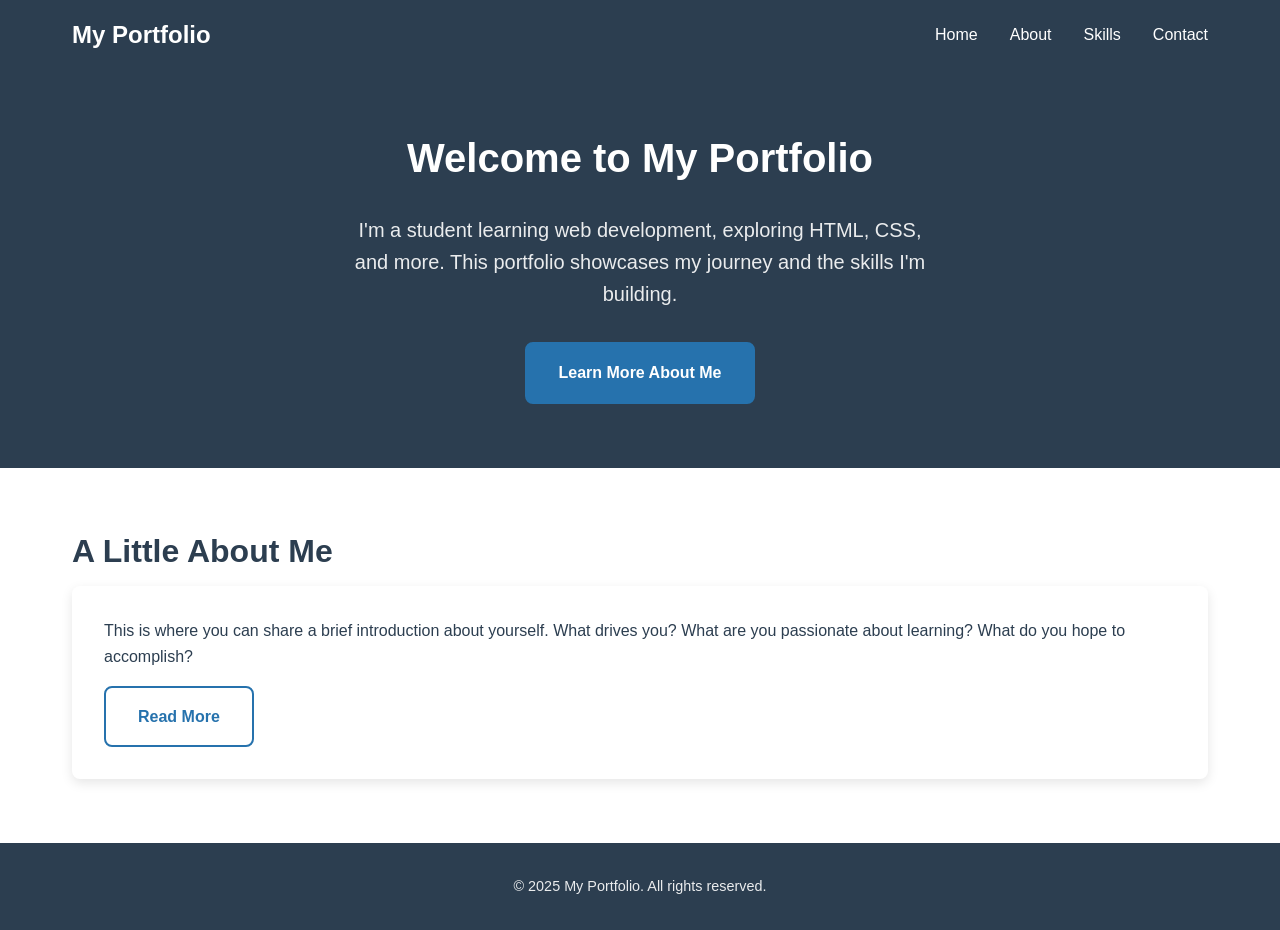
<file: index.html>
<!DOCTYPE html>
<!--
================================================================================
index.html — Your Homepage
================================================================================

This is the main page of your site. Everything below follows a pattern you'll
see in most web pages: a DOCTYPE, then an html element containing head and body.

The comments throughout this file explain what things are called and roughly
what they do. You don't need to read every comment before starting—skim them
when you're curious, or when you're trying to find something specific.

Feel free to experiment. If you break something, you can always look at the
original or fork the repository again.

================================================================================
-->
<html lang="en">
<!--
The <html> element wraps everything. The lang="en" attribute tells browsers
and screen readers that the content is in English.
-->

<head>
    <!--
    The <head> contains information ABOUT the page—metadata that doesn't appear
    on the page itself but affects how it displays and how search engines see it.
    -->

    <meta charset="UTF-8">
    <!--
    Character encoding. UTF-8 supports virtually all characters from all
    languages. Always include this first.
    -->

    <meta name="viewport" content="width=device-width, initial-scale=1.0">
    <!--
    This makes the page work properly on mobile devices. Without it, phones
    would display your site as a tiny zoomed-out desktop page.
    -->

    <meta name="description" content="A personal portfolio website">
    <!--
    Search engines might display this in search results. Update it to describe
    your site.
    -->

    <title>My Portfolio</title>
    <!--
    This appears in the browser tab. It's also what shows in search results
    and bookmarks. Update it to reflect your site.
    
    → Exercise 3: Change this to your name or site name
    -->

    <link rel="stylesheet" href="styles.css">
    <!--
    This connects your HTML to the CSS file. Without this link, none of your
    styles would apply.
    -->

    <!-- Exercise 25: Add your favicon link here when you're ready
    <link rel="icon" type="image/x-icon" href="favicon.ico">
    -->
</head>

<body>
    <!--
    Everything visible on the page goes in the <body>. The structure here uses
    semantic elements: <header>, <main>, <footer> instead of generic <div>s.
    These communicate meaning to screen readers and search engines.
    -->

    <a href="#main" class="skip-link">Skip to main content</a>
    <!--
    The skip link is invisible until someone presses Tab. It lets a keyboard
    user jump straight to the content instead of tabbing through every
    navigation link on every page. Look for .skip-link in styles.css.
    -->

    <header>
        <!--
        The site header typically contains the logo/site name and main navigation.
        This appears at the top of every page.
        
        → Exercise 20: The CSS makes this "sticky"—scroll down your page and
          notice how the header stays visible at the top.
        -->
        <div class="container header-content">
            <!--
            The "container" class centers content and limits its width.
            Look at .container in styles.css to see how it works.
            -->

            <a href="index.html" class="logo">My Portfolio</a>
            <!--
            The logo is just a styled link that points back to the homepage.
            Update the text to match your site name.
            -->

            <nav class="main-nav" aria-label="Main">
                <!--
                The <nav> element indicates this is navigation. Screen readers
                recognize it and can announce "navigation" to users. The
                aria-label gives it a name, so a screen reader says "Main
                navigation". That matters once a page has more than one <nav>.
                
                → Exercise 12: Update these links to point to your sections
                -->
                <ul>
                    <li><a href="index.html">Home</a></li>
                    <li><a href="about.html">About</a></li>
                    <li><a href="#skills">Skills</a></li>
                    <li><a href="#contact">Contact</a></li>
                </ul>
            </nav>
        </div>
    </header>

    <main id="main">
        <!--
        The <main> element contains the primary content of the page.
        There should be only one <main> per page. The id="main" is where
        the skip link at the top of the page jumps to.
        -->

        <section class="hero">
            <!--
            The "hero" is the large prominent section at the top of many sites.
            It typically contains a headline and brief introduction.
            
            → Exercise 14: Try changing the background to a gradient in CSS
            -->
            <div class="container">
                <h1>Welcome to My Portfolio</h1>
                <!--
                Every page should have one <h1>—the main heading.
                Screen readers and search engines use headings to understand
                the page structure.
                
                → Exercise 4: Change this to something personal
                -->

                <p class="hero-text">
                    I'm a student learning web development, exploring HTML, CSS, and more.
                    This portfolio showcases my journey and the skills I'm building.
                </p>
                <!--
                → Exercise 5: Rewrite this in your own voice
                → Exercise 6: Try adding <strong> or <em> tags around key words
                -->

                <a href="about.html" class="btn btn-primary">Learn More About Me</a>
                <!--
                This looks like a button but is actually a link. The difference:
                <button> is for actions (like submitting a form).
                <a> is for navigation (going somewhere).
                This navigates to the about page, so it's a link styled as a button.
                -->
            </div>
        </section>

        <section class="section about-preview">
            <!--
            A preview of the about page content. Notice the class "section"—
            this provides consistent padding across all sections.
            
            → Exercise 7: Rewrite the content in this section
            → Exercise 9: Try adding an image here
            -->
            <div class="container">
                <h2>A Little About Me</h2>

                <div class="card">
                    <!--
                    The "card" class creates a contained box with background,
                    padding, and shadow. You'll see this pattern throughout.
                    
                    → Exercise 15, 16: Explore how padding and border-radius work
                    → Exercise 22: Add hover effects to cards
                    -->
                    <p>
                        This is where you can share a brief introduction about yourself.
                        What drives you? What are you passionate about learning?
                        What do you hope to accomplish?
                    </p>

                    <!-- 
                    → Exercise 9: Try adding an image here:
                    
                    <figure class="profile-image">
                        <img src="https://picsum.photos/400/300" alt="Description of image">
                        <figcaption>A caption for your image</figcaption>
                    </figure>
                    -->

                    <a href="about.html" class="btn">Read More</a>
                    <!--
                    → Exercise 10: Click this link to test navigation
                    -->
                </div>
            </div>
        </section>

        <!--
        → Exercise 8: Add your skills section here
        
        <section id="skills" class="section skills-section">
            <div class="container">
                <h2>What I'm Learning</h2>
                <p>Write something here about skills you're developing.</p>
                <div class="card">
                    <h3>Technical Skills</h3>
                    <p>List some things you're learning or want to learn.</p>
                </div>
            </div>
        </section>
        -->

        <!--
        → Exercise 11: Add your contact section here
        
        <section id="contact" class="section contact-section">
            <div class="container">
                <h2>Get In Touch</h2>
                <p>I'd love to hear from you.</p>
                <a href="mailto:your.email@example.com" class="btn">Send Me an Email</a>
            </div>
        </section>
        -->

    </main>

    <footer>
        <!--
        The footer typically contains copyright info and secondary links.
        
        → Exercise 21: Check out the CSS that pushes this to the bottom
        -->
        <div class="container">
            <p>&copy; 2025 My Portfolio. All rights reserved.</p>
            <!--
            &copy; is an HTML entity that displays the © symbol.
            Update the year and name.
            -->
        </div>
    </footer>

</body>
</html>
</file>
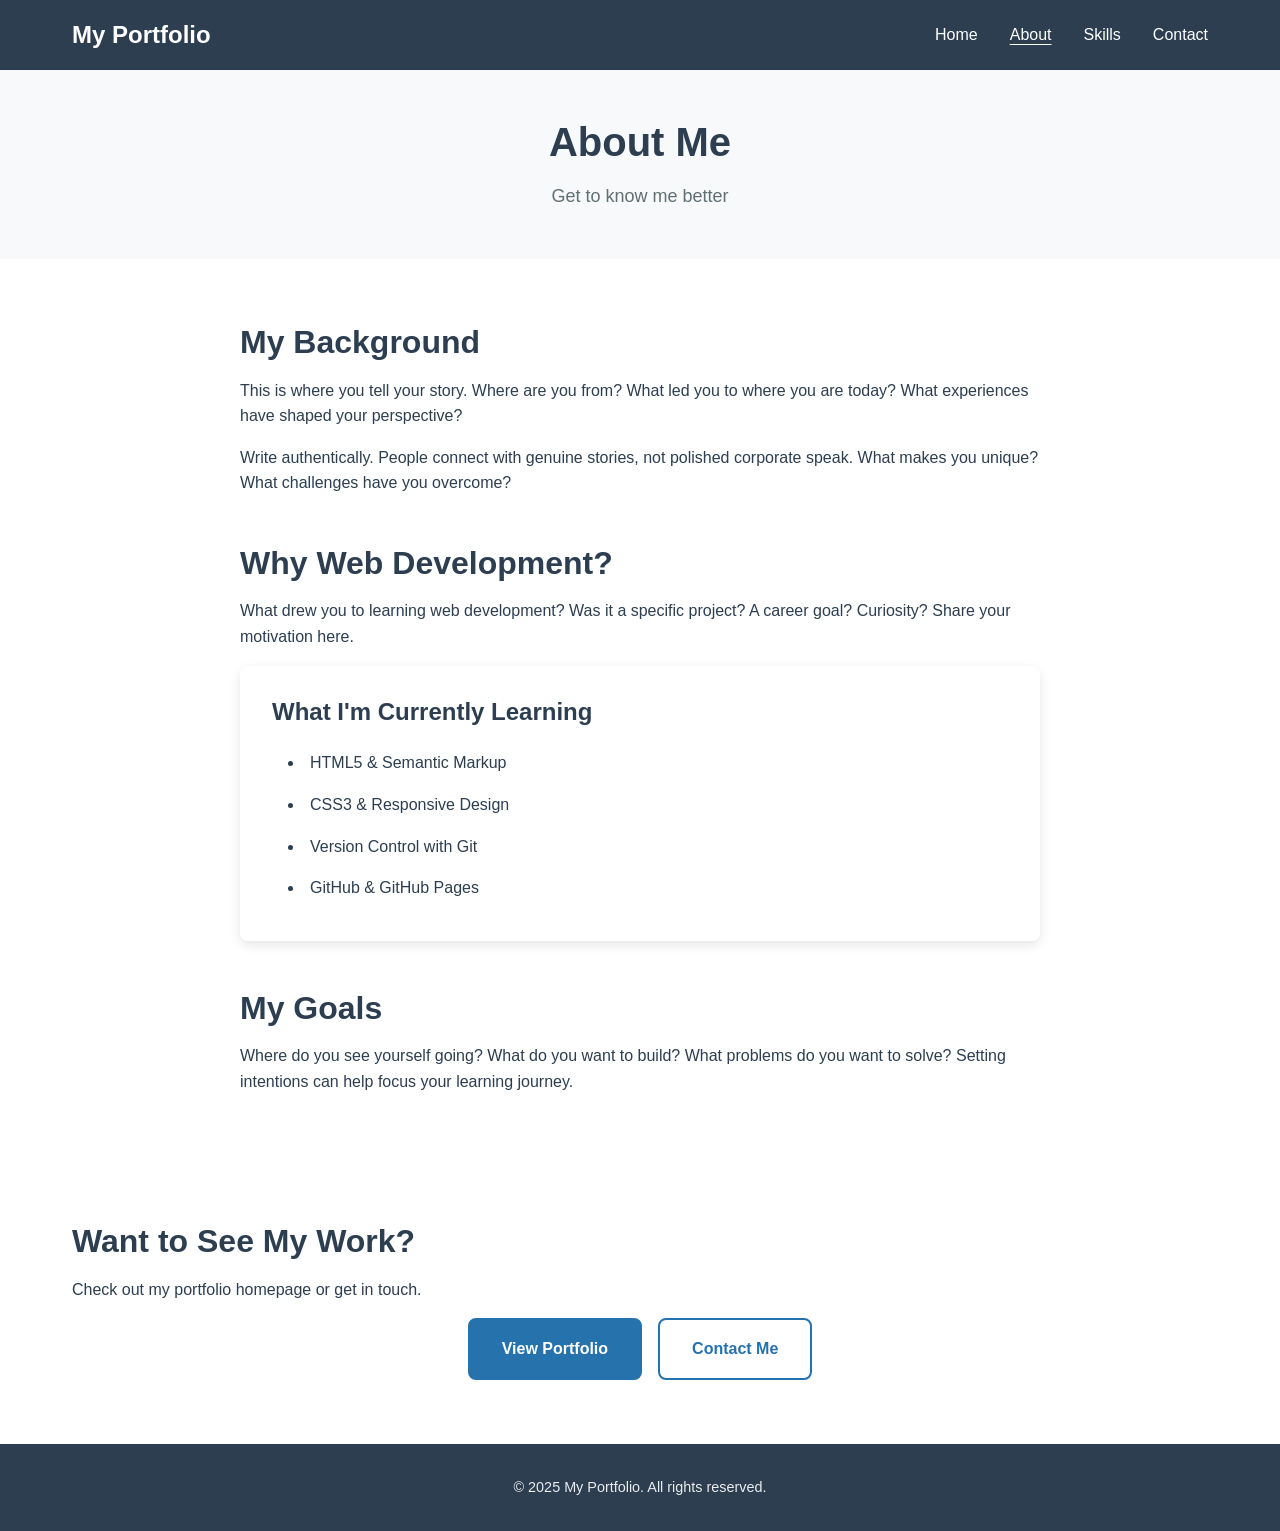
<file: about.html>
<!DOCTYPE html>
<!--
================================================================================
about.html — Your About Page
================================================================================

This is a secondary page. It shares the same CSS file as index.html, which means
it automatically has the same styling. The header and footer are duplicated here
to keep navigation consistent across pages.

In larger projects, you'd use templates or includes to avoid this duplication.
For now, if you change the header in one file, remember to change it in the other.

================================================================================
-->
<html lang="en">

<head>
    <meta charset="UTF-8">
    <meta name="viewport" content="width=device-width, initial-scale=1.0">
    <meta name="description" content="Learn more about me and my journey">
    <!--
    Each page can have its own description. This helps search engines understand
    what this particular page is about.
    -->

    <title>About Me | My Portfolio</title>
    <!--
    A common pattern: [Page Name] | [Site Name]
    This helps users identify tabs and appears in search results.
    -->

    <link rel="stylesheet" href="styles.css">
    <!--
    Same stylesheet as index.html—this is why both pages look consistent.
    -->

    <!-- Exercise 25: Add your favicon link here too
    <link rel="icon" type="image/x-icon" href="favicon.ico">
    -->
</head>

<body>

    <a href="#main" class="skip-link">Skip to main content</a>
    <!--
    The same skip link as on index.html. See the comment there.
    -->

    <header>
        <!--
        This header is identical to index.html. On a real site, you'd want
        to keep these in sync.
        -->
        <div class="container header-content">
            <a href="index.html" class="logo">My Portfolio</a>

            <nav class="main-nav" aria-label="Main">
                <ul>
                    <li><a href="index.html">Home</a></li>
                    <li><a href="about.html" class="active">About</a></li>
                    <!--
                    Notice class="active" on the About link. This indicates
                    the current page. You could style .active differently in
                    CSS to show users where they are.
                    -->
                    <li><a href="index.html#skills">Skills</a></li>
                    <!--
                    index.html#skills links to the index page and then scrolls
                    to the element with id="skills". This works across pages.
                    -->
                    <li><a href="index.html#contact">Contact</a></li>
                </ul>
            </nav>
        </div>
    </header>

    <main id="main">

        <section class="section page-header">
            <!--
            A simpler header for secondary pages—not as tall as the homepage hero.
            -->
            <div class="container">
                <h1>About Me</h1>
                <p class="page-subtitle">Get to know me better</p>
            </div>
        </section>

        <section class="section">
            <div class="container">
                <article class="about-content">
                    <!--
                    The <article> element indicates self-contained content that
                    could stand on its own. It's appropriate for blog posts,
                    news articles, or in this case, an about-me section.
                    -->

                    <h2>My Background</h2>

                    <p>
                        This is where you tell your story. Where are you from?
                        What led you to where you are today? What experiences
                        have shaped your perspective?
                    </p>

                    <p>
                        Write authentically. People connect with genuine stories,
                        not polished corporate speak. What makes you unique?
                        What challenges have you overcome?
                    </p>

                    <!--
                    → Exercise 25: Replace all this placeholder content with
                      real information about yourself.
                    -->

                    <h2>Why Web Development?</h2>

                    <p>
                        What drew you to learning web development? Was it a
                        specific project? A career goal? Curiosity? Share your
                        motivation here.
                    </p>

                    <div class="card">
                        <h3>What I'm Currently Learning</h3>

                        <ul class="skills-list">
                            <li>HTML5 & Semantic Markup</li>
                            <li>CSS3 & Responsive Design</li>
                            <li>Version Control with Git</li>
                            <li>GitHub & GitHub Pages</li>
                        </ul>
                        <!--
                        Update this list with what you're actually learning.
                        -->
                    </div>

                    <h2>My Goals</h2>

                    <p>
                        Where do you see yourself going? What do you want to build?
                        What problems do you want to solve? Setting intentions can
                        help focus your learning journey.
                    </p>

                </article>
            </div>
        </section>

        <section class="section cta-section">
            <!--
            CTA stands for "call to action"—encouraging visitors to do something.
            -->
            <div class="container">
                <h2>Want to See My Work?</h2>
                <p>Check out my portfolio homepage or get in touch.</p>
                <div class="cta-buttons">
                    <a href="index.html" class="btn btn-primary">View Portfolio</a>
                    <a href="index.html#contact" class="btn">Contact Me</a>
                </div>
            </div>
        </section>

    </main>

    <footer>
        <div class="container">
            <p>&copy; 2025 My Portfolio. All rights reserved.</p>
        </div>
    </footer>

</body>
</html>
</file>
<file: styles.css>
/*
================================================================================
styles.css — The Stylesheet
================================================================================

This file controls how your HTML looks. Both index.html and about.html link
to this same file, which is why they share the same styling.

The file is organized into sections. Use the table of contents below to find
specific areas, or just scroll through to explore.

Table of Contents:
1. CSS Variables
2. Reset & Base Styles
3. Typography
4. Layout & Container
5. Header & Navigation
6. Hero Section
7. Sections & Cards
8. Buttons
9. About Page
10. Footer
11. Images
12. Utilities
13. Responsive Styles (Media Queries)

================================================================================
*/


/*
================================================================================
1. CSS VARIABLES
================================================================================

Variables let you define values once and reuse them throughout. They're defined
with -- prefix and used with var(). Changing a variable here changes it
everywhere it's used.

→ Exercise 13: Try changing these colors and watch what happens
*/

:root {
    /* Colors */
    --primary-color: #2c3e50;
    --secondary-color: #34495e;
    --accent-color: #2672ad;
    --text-dark: #2c3e50;
    --text-light: #5f6f73;
    /*
    The accent and light-text colors are chosen so that text stays readable:
    white on the accent color, and light text on the light background, both
    pass the 4.5 to 1 contrast ratio that accessibility guidelines ask for.
    If you change them, a contrast checker will tell you whether they still pass.
    */
    --white: #ffffff;
    --light-gray: #f8f9fa;

    /* Spacing - rem units scale with user's font size preferences */
    --spacing-xs: 0.5rem;
    --spacing-sm: 1rem;
    --spacing-md: 2rem;
    --spacing-lg: 3rem;
    --spacing-xl: 4rem;

    /* Typography */
    --font-main: 'Segoe UI', Tahoma, Geneva, Verdana, sans-serif;

    /* Animation */
    --transition-fast: 0.2s ease;
    --transition-normal: 0.3s ease;

    /* Border radius */
    --radius-sm: 4px;
    --radius-md: 8px;
    --radius-lg: 16px;

    /* Shadows */
    --shadow-sm: 0 2px 4px rgba(0, 0, 0, 0.1);
    --shadow-md: 0 4px 12px rgba(0, 0, 0, 0.1);
    --shadow-lg: 0 8px 25px rgba(0, 0, 0, 0.15);
}


/*
================================================================================
2. RESET & BASE STYLES
================================================================================

Browsers have default styles that vary. These rules create a consistent
starting point.
*/

* {
    margin: 0;
    padding: 0;
    box-sizing: border-box;
    /*
    box-sizing: border-box makes width include padding and border.
    Without this, a 200px wide element with 20px padding would actually
    be 240px wide. With border-box, it stays 200px and the content shrinks.
    */
}

html {
    scroll-behavior: smooth;
    /*
    Makes anchor links (#section) scroll smoothly instead of jumping.
    → Exercise 12: Click a navigation link to see this in action
    */
}

body {
    font-family: var(--font-main);
    line-height: 1.6;
    color: var(--text-dark);
    background-color: var(--white);
    min-height: 100vh;
    display: flex;
    flex-direction: column;
    /*
    Flexbox on body with column direction helps position the footer.
    → Exercise 21: See how margin-top: auto on footer uses this
    */
}


/*
================================================================================
3. TYPOGRAPHY
================================================================================
*/

h1, h2, h3, h4, h5, h6 {
    font-weight: 700;
    line-height: 1.2;
    margin-bottom: var(--spacing-sm);
}

h1 { font-size: 2.5rem; }
h2 { font-size: 2rem; }
h3 { font-size: 1.5rem; }

p {
    margin-bottom: var(--spacing-sm);
}

p:last-child {
    margin-bottom: 0;
    /* Removes bottom margin from the last paragraph in a container */
}

strong { font-weight: 700; }
em { font-style: italic; }

a {
    color: var(--accent-color);
    text-decoration: none;
    transition: color var(--transition-fast);
}

a:hover {
    color: var(--primary-color);
    text-decoration: underline;
}

a:focus {
    outline: 2px solid var(--accent-color);
    outline-offset: 2px;
    /*
    Focus styles are essential for keyboard navigation.
    → Exercise 23: Press Tab to move through links and see this outline
    */
}

/*
The skip link is the first link on every page. It is hidden until a keyboard
user presses Tab, then it appears at the top left. Following it jumps past
the navigation to the main content. Screen readers still announce it while it
is hidden, because clip hides it visually without removing it from the page.
→ Exercise 23: Press Tab once on a freshly loaded page to see it
*/
.skip-link {
    position: absolute;
    left: 0;
    top: 0;
    width: 1px;
    height: 1px;
    overflow: hidden;
    clip: rect(0 0 0 0);
    white-space: nowrap;
}

.skip-link:focus {
    width: auto;
    height: auto;
    clip: auto;
    padding: var(--spacing-xs) var(--spacing-sm);
    background-color: var(--white);
    color: var(--primary-color);
    outline: 2px solid var(--accent-color);
    z-index: 1000;
}


/*
================================================================================
4. LAYOUT & CONTAINER
================================================================================
*/

.container {
    width: 100%;
    max-width: 1200px;
    margin: 0 auto;
    padding: 0 var(--spacing-md);
    /*
    max-width prevents content from stretching too wide on large screens.
    margin: 0 auto centers the container (auto left/right margins split
    available space evenly).
    
    → Exercise 19: Try changing max-width or removing margin: 0 auto
    */
}


/*
================================================================================
5. HEADER & NAVIGATION
================================================================================

→ Exercise 20: Explore position: sticky here
*/

header {
    background-color: var(--primary-color);
    color: var(--white);
    padding: var(--spacing-sm) 0;
    position: sticky;
    top: 0;
    z-index: 100;
    /*
    position: sticky + top: 0 makes the header stick to the top when you scroll.
    z-index ensures it appears above other content.
    
    Try changing sticky to fixed or relative and scroll your page.
    */
}

.header-content {
    display: flex;
    justify-content: space-between;
    align-items: center;
    /*
    Flexbox places logo on left, nav on right.
    justify-content: space-between pushes them to opposite ends.
    */
}

.logo {
    font-size: 1.5rem;
    font-weight: 700;
    color: var(--white);
    text-decoration: none;
}

.logo:hover {
    color: var(--light-gray);
    text-decoration: none;
}

.main-nav ul {
    display: flex;
    list-style: none;
    gap: var(--spacing-md);
    /* gap creates space between flex items */
}

.main-nav a {
    color: var(--white);
    text-decoration: none;
    padding: var(--spacing-xs) 0;
}

.main-nav a:hover,
.main-nav a.active {
    text-decoration: underline;
    text-underline-offset: 4px;
}

.main-nav a:focus {
    outline: 2px solid var(--white);
    outline-offset: 2px;
}


/*
================================================================================
6. HERO SECTION
================================================================================

→ Exercise 14: Try changing the background to a gradient
→ Exercise 17: Experiment with text-align
*/

.hero {
    background-color: var(--primary-color);
    /*
    Try replacing with:
    background: linear-gradient(135deg, var(--primary-color), var(--accent-color));
    */
    color: var(--white);
    text-align: center;
    padding: var(--spacing-xl) 0;
}

.hero h1 {
    margin-bottom: var(--spacing-md);
}

.hero-text {
    font-size: 1.25rem;
    max-width: 600px;
    margin: 0 auto var(--spacing-md);
    opacity: 0.9;
}


/*
================================================================================
7. SECTIONS & CARDS
================================================================================

→ Exercise 15: Explore padding here
→ Exercise 16: Experiment with border-radius and borders
→ Exercise 18: Try adding section-specific styles
→ Exercise 22: Add hover effects
*/

.section {
    padding: var(--spacing-xl) 0;
}

.page-header {
    background-color: var(--light-gray);
    text-align: center;
    padding: var(--spacing-lg) 0;
}

.page-subtitle {
    color: var(--text-light);
    font-size: 1.125rem;
}

.card {
    background-color: var(--white);
    padding: var(--spacing-md);
    border-radius: var(--radius-md);
    box-shadow: var(--shadow-md);
    transition: transform var(--transition-fast), box-shadow var(--transition-fast);
    /*
    The transition property here makes hover animations smooth.
    → Exercise 22: Add the .card:hover rule below
    */
}

/* → Exercise 22: Uncomment to add hover effects
.card:hover {
    transform: translateY(-5px);
    box-shadow: var(--shadow-lg);
}
*/

/* → Exercise 18: Uncomment to style the skills section differently
.skills-section {
    background-color: var(--light-gray);
}

.skills-section .card {
    border-left: 4px solid var(--accent-color);
}
*/

/* Contact section styling (for Exercise 11) */
.contact-section {
    background-color: var(--primary-color);
    color: var(--white);
    text-align: center;
}

.contact-section h2 {
    color: var(--white);
}

.contact-section .btn {
    background-color: var(--white);
    color: var(--primary-color);
    border-color: var(--white);
}

.contact-section .btn:hover {
    background-color: var(--light-gray);
    border-color: var(--light-gray);
}


/*
================================================================================
8. BUTTONS
================================================================================
*/

.btn {
    display: inline-block;
    padding: var(--spacing-sm) var(--spacing-md);
    background-color: transparent;
    color: var(--accent-color);
    border: 2px solid var(--accent-color);
    border-radius: var(--radius-md);
    text-decoration: none;
    font-weight: 600;
    cursor: pointer;
    transition: all var(--transition-fast);
}

.btn:hover {
    background-color: var(--accent-color);
    color: var(--white);
    text-decoration: none;
}

.btn:focus {
    outline: 2px solid var(--primary-color);
    outline-offset: 2px;
}

.btn-primary {
    background-color: var(--accent-color);
    color: var(--white);
}

.btn-primary:hover {
    background-color: var(--primary-color);
    border-color: var(--primary-color);
}

.cta-buttons {
    display: flex;
    gap: var(--spacing-sm);
    justify-content: center;
    flex-wrap: wrap;
}


/*
================================================================================
9. ABOUT PAGE
================================================================================
*/

.about-content {
    max-width: 800px;
    margin: 0 auto;
    /* Narrower width for readability */
}

.about-content h2 {
    margin-top: var(--spacing-lg);
}

.about-content h2:first-child {
    margin-top: 0;
}

.skills-list {
    list-style-position: inside;
    padding-left: var(--spacing-sm);
}

.skills-list li {
    padding: var(--spacing-xs) 0;
}


/*
================================================================================
10. FOOTER
================================================================================

→ Exercise 21: Notice margin-top: auto and how it works with flexbox on body
*/

footer {
    background-color: var(--primary-color);
    color: var(--white);
    padding: var(--spacing-md) 0;
    text-align: center;
    margin-top: auto;
    /*
    margin-top: auto pushes the footer to the bottom because body is
    display: flex with flex-direction: column. The auto margin takes up
    all available space above the footer.
    */
}

footer p {
    font-size: 0.9rem;
    opacity: 0.9;
}


/*
================================================================================
11. IMAGES
================================================================================

→ Exercise 9: Add an image and use these styles
*/

.profile-image {
    margin: var(--spacing-md) auto;
    max-width: 400px;
}

.profile-image img {
    width: 100%;
    height: auto;
    border-radius: var(--radius-md);
    /*
    width: 100% + height: auto keeps the image's aspect ratio.
    The image scales to fit its container without distorting.
    */
}

.profile-image figcaption {
    text-align: center;
    font-size: 0.9rem;
    color: var(--text-light);
    margin-top: var(--spacing-xs);
}


/*
================================================================================
12. UTILITIES
================================================================================

Small helper classes for common needs.
*/

.text-center { text-align: center; }
.text-light { color: var(--text-light); }


/*
================================================================================
13. RESPONSIVE STYLES (MEDIA QUERIES)
================================================================================

Media queries apply styles only when certain conditions are met.
These rules take effect when the screen is 768px or narrower.

→ Exercise 24: Add more breakpoints or modify these
*/

@media (max-width: 768px) {
    .header-content {
        flex-direction: column;
        gap: var(--spacing-sm);
        /* Stack logo and nav vertically on smaller screens */
    }

    .main-nav ul {
        flex-wrap: wrap;
        justify-content: center;
    }

    .hero {
        padding: var(--spacing-lg) 0;
    }

    h1 { font-size: 2rem; }
    h2 { font-size: 1.5rem; }
}

/* → Exercise 24: Try adding this smaller breakpoint
@media (max-width: 480px) {
    .hero h1 {
        font-size: 1.75rem;
    }
    
    .container {
        padding: 0 1rem;
    }
    
    .card {
        padding: 1rem;
    }
}
*/


/*
================================================================================
END OF STYLESHEET
================================================================================

As you work through the exercises, you'll encounter most of these rules.
The comments point to relevant exercises, but feel free to experiment with
anything that catches your interest.

If something breaks, that's useful information—you've learned what that
rule does. You can always undo changes or start fresh.
*/
</file>
